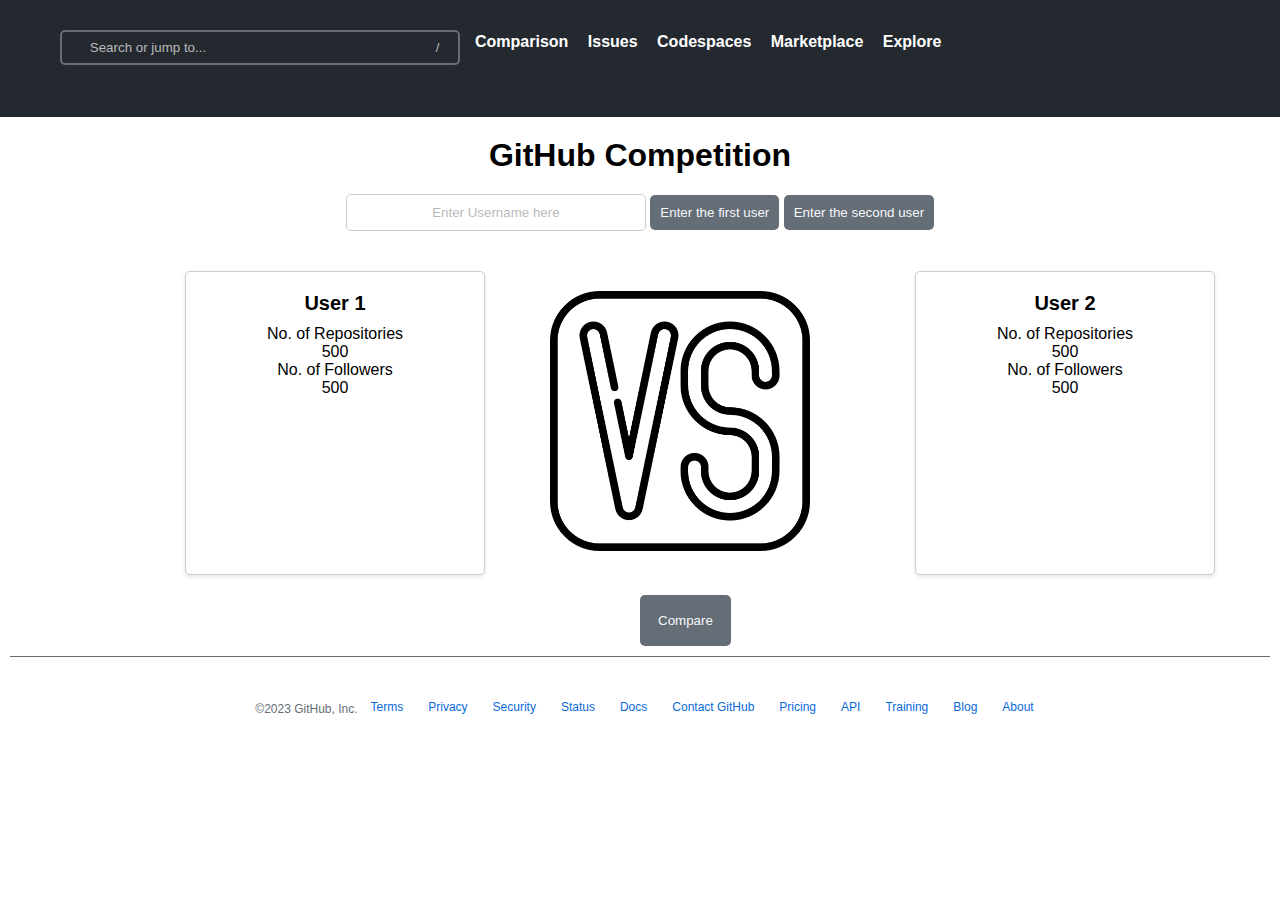
<file: view2.html>
<!DOCTYPE html>
<html lang="en">
  <head>
    <meta charset="UTF-8" />
    <meta http-equiv="X-UA-Compatible" content="IE=edge" />
    <meta name="viewport" content="width=device-width, initial-scale=1.0" />
    <link rel="stylesheet" href="style.css" />
    <link
      rel="shortcut icon"
      href="./github-289345/favicon.ico"
      type="image/x-icon"
    />
    <link
      rel="stylesheet"
      href="https://cdnjs.cloudflare.com/ajax/libs/font-awesome/6.4.0/css/all.min.css"
      integrity="sha512-iecdLmaskl7CVkqkXNQ/ZH/XLlvWZOJyj7Yy7tcenmpD1ypASozpmT/E0iPtmFIB46ZmdtAc9eNBvH0H/ZpiBw=="
      crossorigin="anonymous"
      referrerpolicy="no-referrer"
    />
    <title>Find Users</title>
  </head>
  <body>
    <!--Navbar-->
    <header>
      <div class="hamburger">
        <span class="bar"></span>
        <span class="bar"></span>
        <span class="bar"></span>
      </div>
      <div class="logo">
        <i class="fa-brands fa-github" style="color: #ffffff"></i>
      </div>
      <div class="right-side">
        <div class="notification">
          <a href="#"
            ><i class="fa-regular fa-bell" style="color: #ffffff"></i
          ></a>
        </div>
        <div class="add-comp">
          <a href="#"
            ><i class="fa-regular fa-plus" style="color: #ffffff"></i
          ></a>
          <a href="#"
            ><i class="fa-solid fa-caret-down" style="color: #ffffff"></i
          ></a>
        </div>
        <div class="avatar">
          <a href="#"
            ><i class="fa-regular fa-circle" style="color: #ffffff"> </i
          ></a>
          <a href="#"
            ><i class="fa-solid fa-caret-down" style="color: #ffffff"></i
          ></a>
        </div>
      </div>
      <nav class="nav-items">
        <div class="search-wrapper">
          <div class="search-icon">
            <i class="fa-solid fa-magnifying-glass" style="color: #656d76"></i>
          </div>
          <div class="search-container">
            <input
              type="search"
              id="search"
              placeholder="       Search or jump to...                                                              / "
            />
          </div>
        </div>
        <ul>
          <li><a href="./view2.html">Comparison</a></li>
          <li><a href="#">Issues</a></li>
          <li><a href="#">Codespaces</a></li>
          <li><a href="#">Marketplace</a></li>
          <li><a href="#">Explore</a></li>
        </ul>
      </nav>
    </header>
    <!--Main-->

    <h1 class="txt2">GitHub Competition</h1>
    <div class="input-wrapper">
      <input type="text" placeholder="Enter Username here" class="user-input" id="user-input" />
      <button id="submit-btn" class="submit-btn">Enter the first user</button>
      <button id="submit-btn2" class="submit-btn">Enter the second user</button>
    </div>
    <div class="card-container">
      <div class="card">
        <h3 id="user-name1"  class="card-title">User 1</h3>
        <p class="card-description">
          <p>No. of Repositories</p>
         <span id="repo1" class="repos">500</span>
          <p>No. of Followers</p>
          <span id="follower1" class="followers">500</span>
        </p>
        <span id="result"></span>
      </div>
      <div>
        <img class="imgs" src="./letter.png" alt="Versus" />
      </div>

      <div class="card">
        <h3  id="user-name2"class="card-title">User 2</h3>
        <p class="card-description">
          <p>No. of Repositories</p>
         <span id="repo2" class="repos">500</span>
          <p>No. of Followers</p>
          <span id="follower2" class="#followers">500</span>
        </p>
        <span id="result-1"></span>
      </div>
      
    </div>
    <button id="submit-btn-1" class="submit-btn-1">Compare</button>

    
    <!--Footer-->
    <footer class="footer">
      <div class="rights">
        <i class="fa-brands fa-github" style="color: #656d76"></i>
        <p class="copyrights">&copy;2023 GitHub, Inc.</p>
      </div>
      <div class="links">
        <ul class="list">
          <li><a href="#">Terms</a></li>
          <li><a href="#">Privacy</a></li>
          <li><a href="#">Security</a></li>
          <li><a href="#">Status</a></li>
          <li><a href="#">Docs</a></li>
          <li><a href="#">Contact GitHub</a></li>
          <li><a href="#">Pricing</a></li>
          <li><a href="#">API</a></li>
          <li><a href="#">Training</a></li>
          <li><a href="#">Blog</a></li>
          <li><a href="#">About</a></li>
        </ul>
      </div>
    </footer>
    <script src="./view2.js"></script>
  </body>
</html>
</file>
<file: style.css>
* {
  padding: 0;
  margin: 0;
  box-sizing: border-box;
}

html,
body {
  overflow-x: hidden;
  max-width: 100%;
}

body {
  font-family: -apple-system, BlinkMacSystemFont, "Segoe UI", "Noto Sans",
    Helvetica, Arial, sans-serif, "Apple Color Emoji", "Segoe UI Emoji";
}
/*Navbar*/
header {
  background-color: #24292f;
  display: flex;
  line-height: 0.3;
  height: 13vh;
}

header {
  max-width: 100%;
  overflow-x: hidden;
}

.logo {
  padding: 15px;
  margin: 15px;
  font-size: 32px;
  font-weight: 600;
}

.search-wrapper {
  display: flex;
  position: relative;
  margin-top: 30px;
}

.search-icon {
  position: absolute;
  padding: 4px;
  margin-top: 2px;
}

.search-container {
  top: 355px;
  left: 575px;
}

.search-container input {
  height: 35px;
  width: 400px;
  background-color: transparent;
  color: #ffffff;
  border: 2px solid;
  border-color: #656d76;
  border-radius: 5px;
}

input::placeholder {
  color: #bababa;
}

nav {
  display: flex;
  flex-wrap: wrap;
}
nav.nav-items ul li {
  display: inline-block;
  justify-content: center;
  margin-top: 40px;
  padding-left: 15px;
}

.nav-items ul li a {
  list-style-type: none;
  color: #ffffff;
  text-decoration: none;
  font-weight: 600;
}

.nav-items ul li a:hover {
  color: #656d76;
}

.right-side {
  position: absolute;
  top: 0px;
  right: 45px;
  display: flex;
}

.notification {
  display: flex;
  justify-content: flex-end;
  margin-top: 40px;
  padding-left: 25px;
}

.fa-regular:hover {
  color: #656d76 !important;
}

.fa-solid:hover {
  color: #656d76 !important;
}
.add-comp {
  display: flex;
  justify-content: flex-end;
  margin-top: 40px;
  padding-left: 25px;
}

.avatar {
  display: flex;
  justify-content: flex-end;
  margin-top: 40px;
  padding-left: 25px;
}

/*.fa-regular .fa-circle {
  display: inline-block;
  height: 20px;
  width: 20px;
  background-image: url("path/to/your-username.png");
  background-size: cover;
}*/

.hamburger {
  display: none;
  cursor: pointer;
  position: absolute;
  top: 5.5%;
  left: 2%;
  margin-right: 5px;
}

.bar {
  display: block;
  width: 25px;
  height: 3px;
  margin: 5px;
  -webkit-transition: all 0.3s ease-in-out;
  transition: all 0.3s ease-in-out;
  background-color: #656d76;
}
/*Navbar responsiveness*/
@media (max-width: 1050px) {
  .right-side {
    position: absolute;
    top: 0px;
    right: 0px;
  }
}

@media (max-width: 995px) {
  nav.nav-items ul li {
    display: inline-block;
    margin-top: 40px;
    padding-left: 15px;
  }
  .avatar {
    display: none;
  }
  .add-comp {
    display: none;
  }
}

@media (min-width: 879px) and (max-width: 898px) {
  .notification {
    display: none;
  }
}

@media (max-width: 836px) {
  .hamburger {
    display: block;
  }
  .hamburger.active.bar:nth-child(2) {
    opacity: 0;
  }
  .hamburger.active.bar:nth-child(1) {
    transform: translateY(8px) rotate(45deg);
  }
  .hamburger.active.bar:nth-child(3) {
    transform: translateY(-8px) rotate(-45deg);
  }

  .nav-items {
    position: fixed;
    left: -100%;
    top: 70px;
    gap: 0;
    background-color: #24292f;
    width: 100%;
    text-align: left;
    transition: 0.3s;
  }
  .nav-items {
    margin: 20px 0;
  }

  .nav-items.active {
    left: 0;
  }

  nav.nav-items ul li {
    display: flex;
    flex-direction: column;
  }
  .search-wrapper {
    position: fixed;
    left: -100%;
    top: 60px;
    gap: 0;
    background-color: #24292f;
    width: 100%;
    text-align: left;
    transition: 0.3s;
    padding-left: 150px;
  }

  .search-wrapper.active {
    left: 0;
  }

  .add-comp {
    display: none;
  }
  .avatar {
    display: none;
  }

  .bar {
    height: 2px;
    margin: 6px;
  }

  .logo {
    margin-left: 400px;
  }

  .notification {
    margin-left: 50px;
    margin-top: 30px;
    font-size: x-large;
    font-weight: 600;
  }
}

@media (max-width: 549px) {
  .logo {
    margin-left: 180px;
  }
  .search-wrapper {
    padding-left: 20px;
  }
  .search-container input {
    width: 250px;
  }
  .bar {
    margin: 10px;
  }
}

@media (max-width: 280px) {
  .logo {
    margin-left: 100px;
  }
  .bar {
    margin: 10px;
  }
}

/*footer*/
.footer {
  border-top: 0.8px solid #656d76;
  padding: 40px 0;
  display: flex;
  margin: 10px;
  justify-content: center;
}

.list {
  display: flex;
  flex-direction: row;
  gap: 25px;
}

.list li {
  list-style: none;
}

.list a {
  text-decoration: none;
  color: #0969da;
  font-size: 12px;
}

.list a:hover {
  text-decoration: underline;
}
.rights {
  display: flex;
  padding: 5px;
  margin-right: 8px;
}
.rights .fa-brands {
  font-size: 24px;
  margin-right: 4px;
  margin-bottom: 4px;
}
p.copyrights {
  color: #656d76;
  font-size: 12px;
}

/*footer responsiveness*/
@media (max-width: 820px) {
  .footer {
    flex-wrap: wrap;
    flex-direction: column;
  }
  .list {
    gap: 15px;
  }
}

@media (max-width: 530px) {
  .footer {
    flex-wrap: wrap;
  }
  .list {
    flex-wrap: wrap;
  }
  .rights {
    flex-wrap: wrap;
  }
}

/*Main*/
.container1 {
  display: grid;
  grid-template-columns: repeat(2, 0.5fr);
  margin: 16px;
  border-bottom: 0.2px solid #656d76;
}

.items ul li {
  display: inline-block;
  margin: 5px;
  padding: 2px;
}

.items ul li a {
  text-decoration: none;
  color: #24292f;
}

.items li a:hover {
  border: 1px solid #656d76;
  opacity: 1;
  color: #656d76;
}

main {
  display: grid;
  grid-template-columns: 1fr 2fr;
  justify-content: end;
  height: 100vh;
}

input {
  text-align: center;
}
.container {
  max-width: 960px;
  margin-left: 100px;
  padding: 20px;
}

.txt {
  display: flex;
  justify-content: space-between;
  gap: 500px;
  padding-bottom: 10px;
}
.txt p {
  color: #656d76;
  white-space: nowrap;
}

.profile {
  text-align: left;
  margin-bottom: 20px;
}

#profile-img {
  width: 296px;
  height: 296px;
  border-radius: 50%;
  margin-top: -70px;
  border: 1px solid #bababa;
}

#username {
  font-size: 20px;
  font-weight: 300;
  margin-top: 10px;
  color: #656d76;
  margin: 10px;
}

.btn {
  width: 300px;
  height: 30px;
  border: 1px solid #bababa;
  border-radius: 5px;
  background-color: #f6f8fa;
  margin: 10px;
}

.follow {
  display: flex;
  justify-content: space-between;
  margin-bottom: 30px;
}

.stat {
  display: flex;
  justify-content: space-between;
  gap: 5px;
}

.repo-list {
  list-style-type: none;
  display: flex;
  gap: 20px;
  flex-wrap: wrap;
}
.col {
  flex: 1;
}

.repo-list li {
  margin-bottom: 20px;
  border: 1px solid #bababa;
  border-radius: 5px;
  padding-bottom: 15px;
  padding-left: 15px;
}

.col li a {
  text-decoration: none;
  color: #0969da;
  font-size: 14px;
}

.col li a:hover {
  text-decoration: underline;
}

.col span {
  margin-right: 10px;
  color: #586069;
  padding-bottom: 20px;
}

.repo {
  display: flex;
  margin-bottom: 20px;
}
.tech-used {
  display: inline-block;
  margin-right: 16px;
  margin-bottom: 25px;
  position: relative;
  top: 30px;
  right: 130px;
}

.new-tech {
  display: inline-block;
  margin-right: 16px;
  margin-bottom: 25px;
  position: relative;
  top: 30px;
  right: 79px;
}
.language-color {
  position: relative;
  top: 5px;
  display: inline-block;
  width: 10px;
  height: 10px;
  border: 1px solid rgba(31, 35, 40, 0.1);
  border-radius: 50%;
  background-color: #e34c26;
}

.label {
  color: #656d76;
  border: 1px solid #24292f;
  border-radius: 20px;
  display: inline-block;
  font-size: 12px;
  font-weight: 500;
  line-height: 18px;
  padding: 0 7px;
  white-space: nowrap;
  height: 20px;
  position: relative;
  left: 220px;
  margin-top: 15px;

  text-align: center;
}

/*Main responsiveness*/

@media screen and (max-width: 1420px) {
  main {
    grid-template-columns: 1fr;
    height: auto;
  }
}

@media screen and (max-width: 810px) {
  main {
    grid-template-columns: 0.5fr;
    height: auto;
  }

  .repo-list {
    flex-wrap: wrap;
    flex-direction: column;
    padding: 5px;
    margin-left: 10px;
  }

  .txt {
    justify-content: center;
    gap: 200px;
    margin-left: 50px;
  }
  .profile img {
    margin-top: -40px;
  }
}

@media screen and (max-width: 552px) {
  main {
    grid-template-columns: 0.3fr;
    height: auto;
  }

  .repo-list {
    flex-wrap: wrap;
    flex-direction: column;
    padding: 2px;
    margin-left: 5px;
  }

  .txt {
    justify-content: center;
    gap: 100px;
    margin-left: 20px;
  }
  .profile img {
    margin-top: -20px;
  }
}

@media screen and (max-width: 423px) {
  main {
    grid-template-columns: 0.2fr;
    height: auto;
  }

  .repo-list {
    flex-wrap: wrap;
    flex-direction: column;
    padding: 1px;
    margin-left: 2.5px;
  }

  .txt {
    justify-content: center;
    gap: 50px;
    margin-left: 15px;
  }
  .profile img {
    margin-top: -15px;
  }
  .label {
    font-size: 8px;
    font-weight: 300;
    padding: 0 5px;
    height: 20px;
    position: relative;
    left: 200px;
    margin-top: 15px;
  }
}

@media screen and (max-width: 370px) {
  .repo-list {
    flex-wrap: wrap;
    flex-direction: column;
    justify-content: center;
    margin-right: -20px;
    width: auto;
  }

  .txt {
    justify-content: center;
    gap: 20px;
    margin-left: 10px;
  }

  .profile {
    text-align: center;
  }
}

@media screen and (max-width: 337px) {
  .repo-list {
    flex-wrap: wrap;
    flex-direction: column;
    justify-content: center;
    margin-right: -25px;
    width: auto;
  }

  .txt {
    justify-content: center;
    gap: 10px;
    margin-left: 8px;
    font-size: 12px;
  }

  .profile {
    text-align: center;
    font-size: 12px;
  }
  .follow {
    justify-content: center;
  }
  .btn {
    width: 200px;
  }
  .profile img {
    width: 200px;
    height: 200px;
  }

  .container {
    max-width: 337px;
    padding: 40px;
  }
}

/*view 2 styling*/

.txt2 {
  text-align: center;
  padding-top: 20px;
}

.container2 {
  width: 100%;
  display: flex;
  justify-content: center;
  align-items: center;
  flex-direction: column;
  margin-top: 100px;
}

.input-wrapper {
  text-align: center;
  margin-top: 20px;
}

.user-input {
  padding: 10px;
  width: 300px;
  border: 1px solid #ccc;
  border-radius: 5px;
}

.submit-btn {
  padding: 10px;
  background-color: #656d76;
  color: #f6f8fa;
  border: none;
  border-radius: 5px;
  cursor: pointer;
}

/* Styles for the cards */
.card {
  width: 300px;
  margin: 20px;
  padding: 20px;
  border: 1px solid #ccc;
  border-radius: 5px;
  box-shadow: 0 2px 4px rgba(0, 0, 0, 0.1);
  text-align: center;
}

.card-title {
  font-size: 20px;
  margin-bottom: 10px;
}

.card-description {
  font-size: 14px;
}

.imgs {
  width: 300px;
  margin: 20px;
  padding: 20px;
  margin-left: -20px;
}

.card-container {
  display: flex;
  margin-top: 20px;
  margin-left: 120px;
  justify-content: space-evenly;
}

.submit-btn-1 {
  padding: 18px;
  background-color: #656d76;
  color: #f6f8fa;
  border: none;
  border-radius: 5px;
  cursor: pointer;
  margin-left: 640px;
}

/*view2 responsiveness*/

@media screen and (max-width: 1024px) {
  .card-container {
    margin-left: 53px;
  }
  .submit-btn-1 {
    margin-left: 518px;
  }
}

@media (max-width: 820px) {
  .card-container {
    flex-direction: column;
    justify-content: center;
    align-content: space-around;
  }
}

@media screen and (max-width: 840px) {
  .card-container {
    flex-wrap: wrap;
    flex-direction: column;
    justify-content: center;
    align-content: space-around;
  }
  .submit-btn-1 {
    margin-left: 400px;
  }
}

@media (max-width: 540px) {
  .submit-btn-1 {
    margin-left: 250px;
  }
}

@media (max-width: 440px) {
  .submit-btn-1 {
    margin-left: 200px;
  }
}

@media (max-width: 360px) {
  .card-container {
    flex-wrap: wrap;
    flex-direction: column;
    justify-content: center;
    align-content: space-around;
  }
  .submit-btn-1 {
    margin-left: 150px;
  }
}

@media (max-width: 280px) {
  .card-container {
    flex-wrap: wrap;
    flex-direction: column;
    justify-content: center;
    align-content: space-around;
  }

  .card {
    width: 200px;
    margin: 10px;
    padding: 10px;
  }
  .submit-btn-1 {
    margin-left: 70px;
  }
}
</file>
